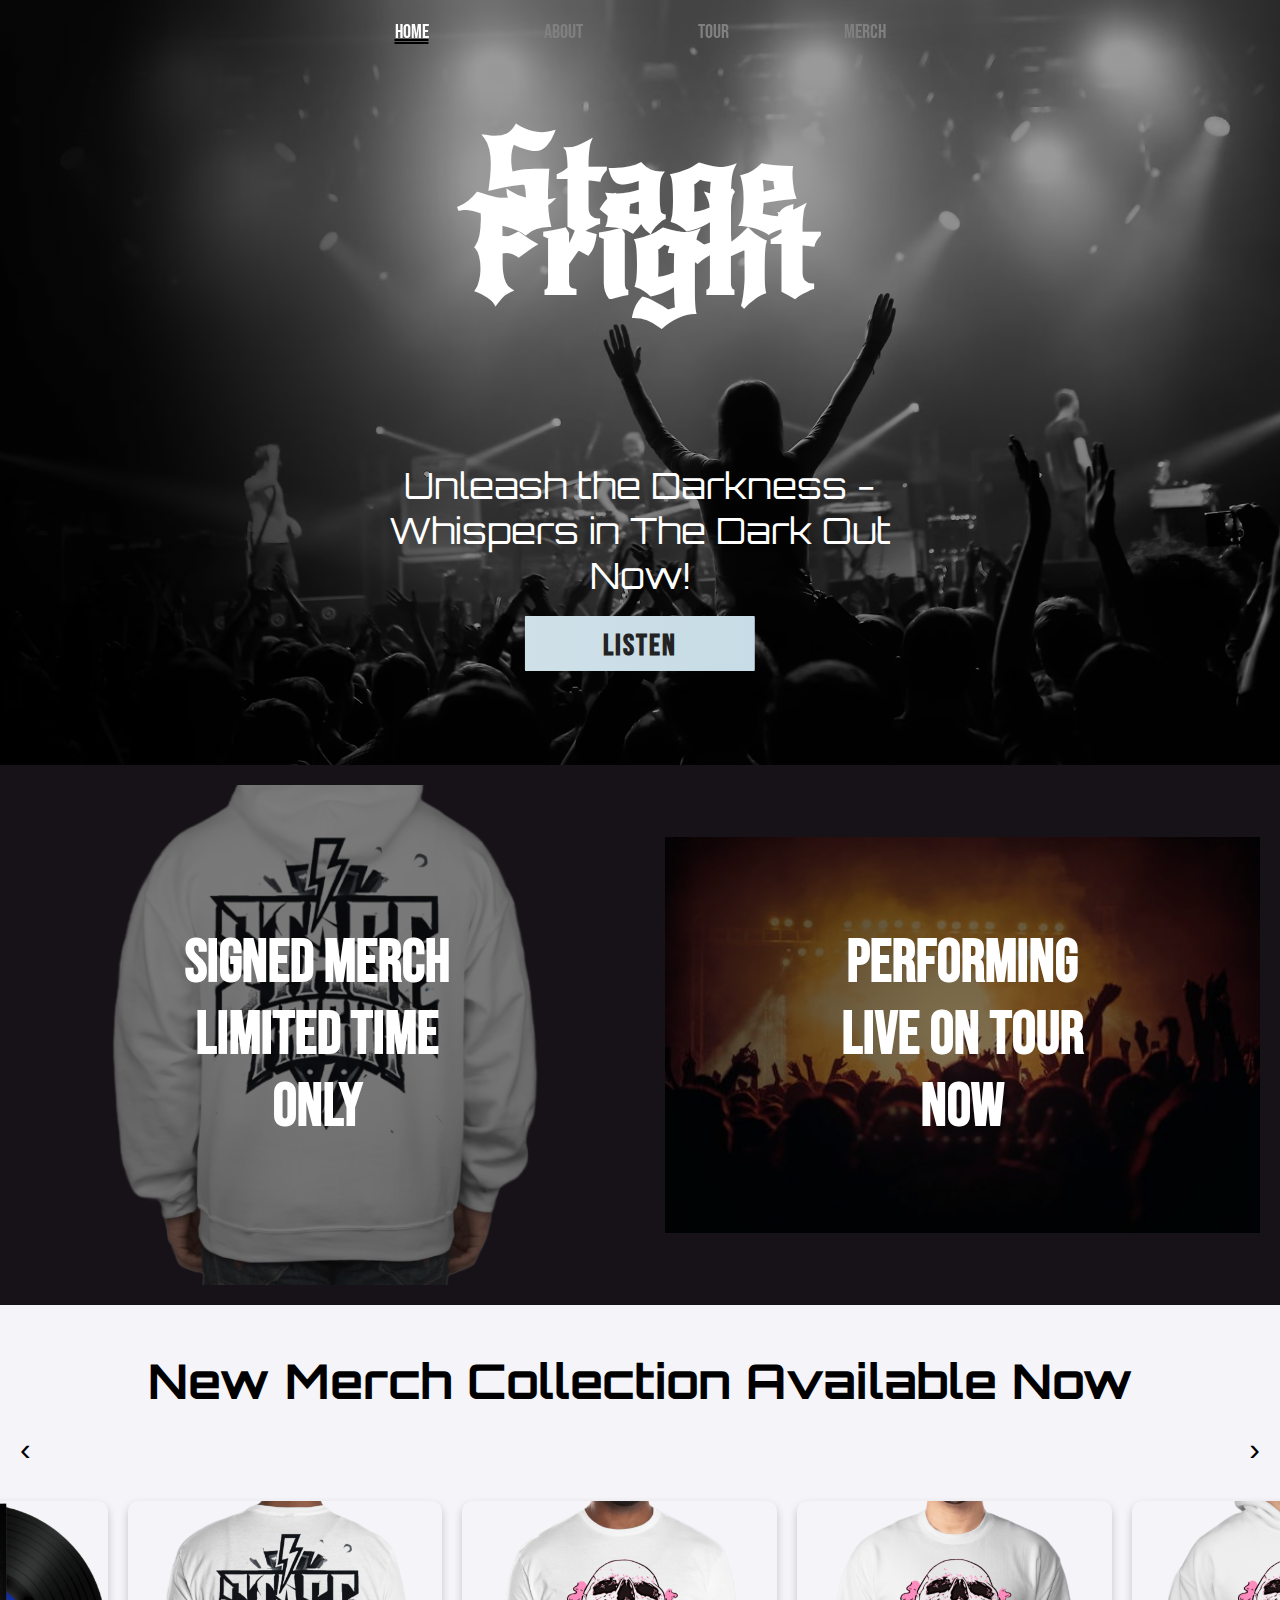
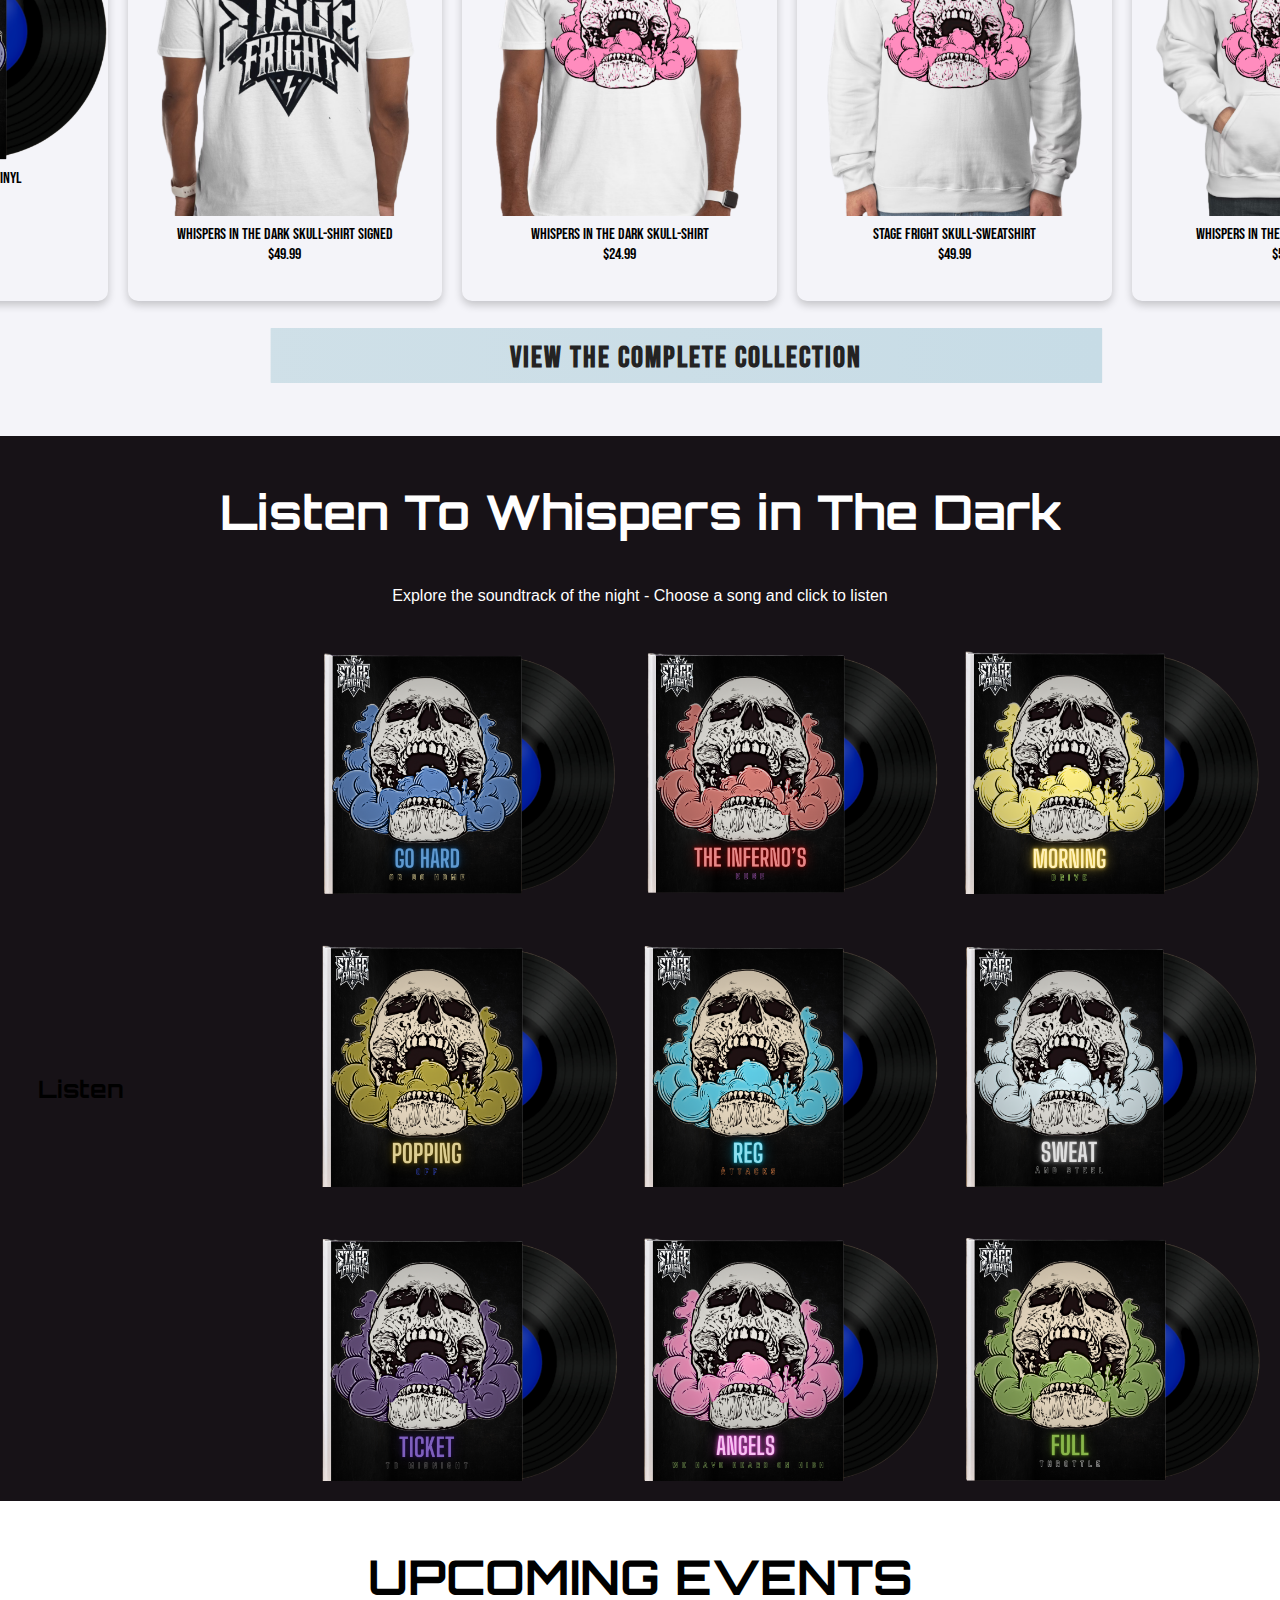
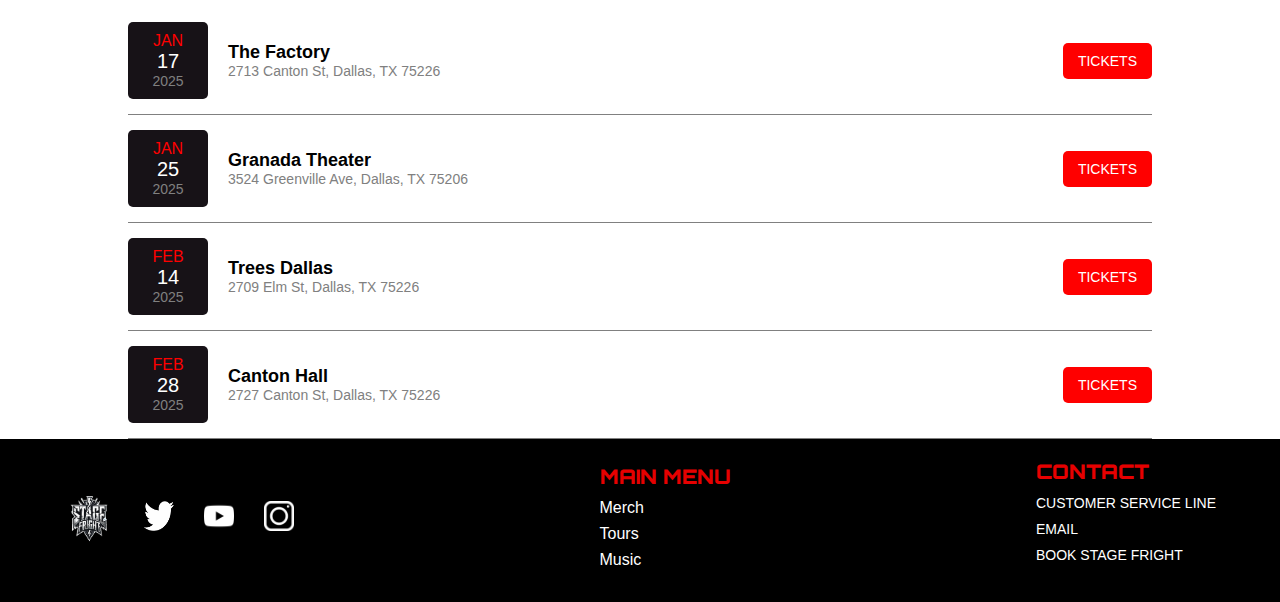
<file: index.html>
<!DOCTYPE html>
<html>

<head>
    <meta name="viewport" content="width=device-width, initial-scale=1">
    <link rel="stylesheet" href="nav.css">
    <link rel="stylesheet" href="https://fonts.googleapis.com/css?family=Bebas+Neue">
    <link rel="stylesheet" href="style.css">
    <link href="https://fonts.googleapis.com/css2?family=Oswald&display=swap" rel="stylesheet">
    <link href="https://fonts.googleapis.com/css2?family=New+Rocker&display=swap" rel="stylesheet">
    <link rel="preconnect" href="https://fonts.googleapis.com">
    <link rel="preconnect" href="https://fonts.gstatic.com" crossorigin>
    <link href="https://fonts.googleapis.com/css2?family=Orbitron:wght@400..900&family=Roboto&display=swap" rel="stylesheet">
    <link rel="stylesheet" href="footer.css">
</head>

<body>
    
    <div class="topnav" id="myTopnav">
        <a href="javascript:void(0);" class="icon" onclick="expand()">
        <a href="index.html" class="active" id="navItem">Home</a>
        <a href="about.html" id="navItem">About</a>
        <a href="tour.html" id="navItem">Tour</a>
        <a href="merch.html" id="navItem">Merch</a>
        </a>
    </div>

    <!--<div class="navbuffer"></div>-->
    <div class="hero">
        <div class="text">
            <h1>Stage Fright</h1>
            <p><br>Unleash the Darkness - Whispers in The Dark Out Now!<br></p>
            <button onclick="window.location.href='#music-wrapper';" class = "heroButton">LISTEN</button>
        </div>
    </div>
    <div class="twoElement">
        
        <div class="box" onclick="window.location.href='merch.html';"><div class="text"><h1><p>Signed Merch</p>Limited Time Only</h1></div><img src="images/hoodie back transparent.png"></div>
        <div class="box" onclick="window.location.href='tour.html';"><div class="text"><h1>Performing Live on Tour Now</h1></div><img src="images/right-image.jpeg"></div>
    </div>
    <div class="merchWrapper">
        <h1>New Merch Collection Available Now</h1>
        <div class="merchHighlight">
            
            <div class="carousel-container">
                <div class="carousel">
                    <div class="carousel-item"><a href = "https://buy.stripe.com/test_dR69Et2ofcpd360cMN"><img src="images/shirt transparent.png" alt="Image 1"><div class="carousel-text"><p>Whispers In The Dark Skull-Shirt<br>$24.99</p></div></a></div>
                    <div class="carousel-item"><a href = "https://buy.stripe.com/test_fZe03T9QH2ODdKEfYY"><img src="images/sweatshirt transparent.png" alt="Image 2"><div class="carousel-text"><p>Stage Fright Skull-Sweatshirt<br>$49.99</p></div></a></div>
                    <div class="carousel-item"><a href = "https://buy.stripe.com/test_fZe03T9QH2ODdKEfYY"><img src="images/hoodie transparent.png" alt="Image 3"><div class="carousel-text"><p>Whispers In The Dark Skull-Hoodie<br>$54.99</p></div></a></div>
                    <div class="carousel-item"><a href = "https://buy.stripe.com/test_fZe03T9QH2ODdKEfYY"><img src="images/Album Cover Transparent.png" alt="Image 4"><div class="carousel-text"><p>Whispers In The Dark-Vinyl<br>$19.99</p></div></a></div>
                    <div class="carousel-item"><a href = "https://buy.stripe.com/test_fZe03T9QH2ODdKEfYY"><img src="images/shirt back transparent.png" alt="Image 5"><div class="carousel-text">Whispers In The Dark Skull-Shirt Signed<br>$49.99</div></a></div>
                </div>
                <button class="prev-btn">&#8249;</button>
                <button class="next-btn">&#8250;</button>
            </div>
        </div>
        <button onclick="window.location.href='merch.html';" class = "merchButton">View The Complete Collection</button>
    </div>
    <div class="music-wrapper" id="music-wrapper">
        <div class="music-wrapper-text">
            <h1>Listen To Whispers in The Dark</h1>
            <p>Explore the soundtrack of the night - Choose a song and click to listen</p>
        </div>
        <div class="follow-text">Listen</div>
        <div class="musicGrid">
            <div class="empty"></div>
            <div class="music1" data-song="https://www.dropbox.com/scl/fi/xw62wh2hvb5sftclxx6fr/Go-Hard.mp3?rlkey=r31j8ovgdxyk6jhxx31aizpzt&st=8u8gd8k3&dl=1" data-color = "rgb(108,152,201)" ></div>
            <div class="music2" data-song="https://www.dropbox.com/scl/fi/3v8s1t7kpa7hpvvxqba1q/Inferno.mp3?rlkey=8yjco1vodkj8n6ng1ojswisfa&st=k5fne0er&dl=1" data-color = "rgb(217,140,137)" ></div>
            <div class="music3" data-song="https://www.dropbox.com/scl/fi/n3wa1wuc18d0h2fs4v5uq/Morning-Drive.mp3?rlkey=hv2contkztcw26baqfmonk8bl&st=octseznh&dl=1" data-color = "rgb(244,230,172)" ></div>
            <div class="music4" data-song="https://www.dropbox.com/scl/fi/ge91z6jljl72ukmb5sove/Popping-off.mp3?rlkey=y6po2ccurxioc516y209x1eq9&st=c6f4q9uv&dl=1" data-color = "rgb(218,207,154)" ></div>
            <div class="music5" data-song="https://www.dropbox.com/scl/fi/3q28sacbp449i2u4rkit2/Reg-Attacks.mp3?rlkey=35cvdwievt3lo5mvu66oscmdi&st=2diuiwpn&dl=1" data-color = "rgb(160,222,238)" ></div>
            <div class="music6" data-song="https://www.dropbox.com/scl/fi/vkrk6cclvgozbdj4iwy07/Sweat-and-Steel.mp3?rlkey=w4uut3svfiloy8n81tj6leh28&st=2xxw1c5b&dl=1" data-color = "rgb(224,224,224)" ></div>
            <div class="music7" data-song="https://www.dropbox.com/scl/fi/wsypdqcbymu1oax6ornme/Ticket-To-Midnight.mp3?rlkey=qiqdfjl04l9vm7z09tokljl63&st=41glrzzw&dl=1" data-color = "rgb(121,96,183)" ></div>
            <div class="music8" data-song="https://www.dropbox.com/scl/fi/t89tvyeelvzilqq5dp4kb/Angels-We-Have-Heard-on-High.mp3?rlkey=z4c3h5aj767j35db6r90x5qp9&st=fkilzfxe&dl=1" data-color = "rgb(239,195,239)" ></div>
            <div class="music9" data-song="https://www.dropbox.com/scl/fi/9f9c03u34v4o3ak724c8b/Full-Throttle.mp3?rlkey=wslzmovd8a9bklef7ia6e6qj6&st=pg7nckyl&dl=1" data-color = "rgb(145,180,88)" ></div>
        </div>
    </div>
    <audio id="audioPlayer" preload="auto"></audio>
    <script src="music.js"></script>
    <div class="eventsWrapper">
        <h1>UPCOMING EVENTS</h1>
        <div class="event">
            <div class="event-date">
                <span class="month">JAN</span>
                <span class="day">17</span>
                <span class="year">2025</span>
            </div>
            <div class="event-info">
                <div class="title">The Factory</div>
                <div class="location">2713 Canton St, Dallas, TX 75226</div>
            </div>
            <div class="event-actions">
                <button class="tickets-button" onclick="window.location.href='https://buy.stripe.com/test_14k03TaUL9d1gWQbIY';">TICKETS</button>
            </div>
        </div>

        <div class="event">
            <div class="event-date">
                <span class="month">JAN</span>
                <span class="day">25</span>
                <span class="year">2025</span>
            </div>
            <div class="event-info">
                <div class="title">Granada Theater</div>
                <div class="location">3524 Greenville Ave, Dallas, TX 75206</div>
            </div>
            <div class="event-actions">
                <button class="tickets-button" onclick="location.href='https://buy.stripe.com/test_14k9Et2ofdthgWQ6oD';">TICKETS</button>
            </div>
        </div>

        <div class="event">
            <div class="event-date">
                <span class="month">FEB</span>
                <span class="day">14</span>
                <span class="year">2025</span>
            </div>
            <div class="event-info">
                <div class="title">Trees Dallas</div>
                <div class="location">2709 Elm St, Dallas, TX 75226</div>
            </div>
            <div class="event-actions">
                <button class="tickets-button" onclick="location.href='https://buy.stripe.com/test_fZe17Xd2T4WL7mgdR4';">TICKETS</button>
            </div>
        </div>

        <div class="event">
            <div class="event-date">
                <span class="month">FEB</span>
                <span class="day">28</span>
                <span class="year">2025</span>
            </div>
            <div class="event-info">
                <div class="title">Canton Hall</div>
                <div class="location">2727 Canton St, Dallas, TX 75226</div>
            </div>
            <div class="event-actions">
                <button class="tickets-button" onclick="location.href='https://buy.stripe.com/test_bIYeYN4wnah58qkbIV';">TICKETS</button>
            </div>
        </div>
        </div>

    <footer>
        <div class="footer-container">
            <!-- Social Media Icons -->
            <div class="social-wrapper">
                <div class="social-media">
                    <img class="logo" src="images/BPA LOGO TRANSPARENT.png" href="index.html">
                    <a href="#"><img class= "image" src="images/twitter logo.png" alt="Twitter"></a>
                    <a href="#"><img class= "image" src="images/yt logo.webp" alt="YouTube"></a>
                    <a href="#"><img class= "image" src="images/instagram icon.png" alt="Instagram"></a>
                </div>
            </div>
            <!-- Main Menu Links -->
            <div class="footer-links">
                <h4 class="section-title">MAIN MENU</h4>
                <ul>
                    <li></li>
                    <li><a href="merch.html">Merch</a></li>
                    <li><a href="tour.html">Tours</a></li>
                    <li><a href="index.html#music-wrapper">Music</a></li>
                </ul>
            </div>

            <!-- Information Links -->
            <div class="contact">
                <h4 class="section-title">Contact</h4>
                <ul>
                    <li><a href="tel:469-875-8571">Customer Service Line</a></li>
                    <li><a href="mailto:stage.fright.band01@gmail.com">Email</a></li>
                    <li><a href="booking.html">Book Stage Fright</a></li>
                    
                </ul>
            </div>
        </div>
    </footer>
    <script src="main.js"></script>
    <script src="carousel.js"></script>
</body>

</html>
</file>
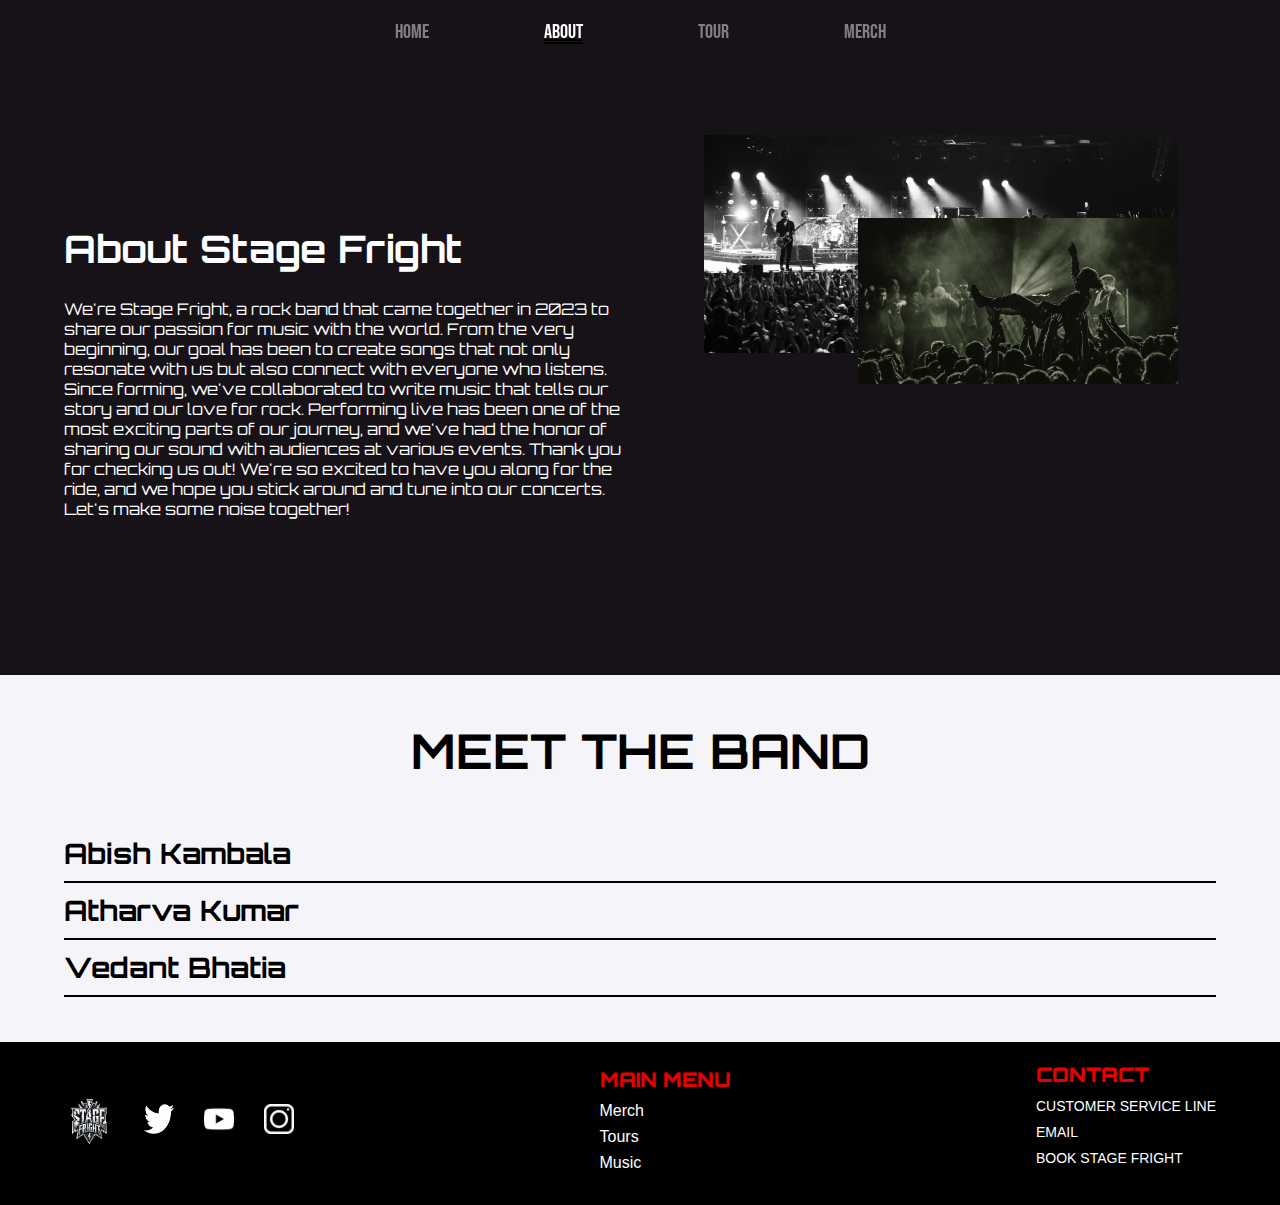
<file: about.html>
<!DOCTYPE html>
<html lang="en">
<head>
  <meta charset="UTF-8">
  <meta name="viewport" content="width=device-width, initial-scale=1.0">
  <link rel="stylesheet" href="about.css">
  <link rel="stylesheet" href="nav.css">
  <link rel="stylesheet" href="footer.css">
  <link href="https://fonts.googleapis.com/css2?family=Oswald&display=swap" rel="stylesheet">
  <link href="https://fonts.googleapis.com/css2?family=New+Rocker&display=swap" rel="stylesheet">
  <link rel="stylesheet" href="https://fonts.googleapis.com/css?family=Bebas+Neue">
  <link rel="preconnect" href="https://fonts.googleapis.com">
  <link rel="preconnect" href="https://fonts.gstatic.com" crossorigin>
  <link href="https://fonts.googleapis.com/css2?family=Orbitron:wght@400..900&family=Roboto&display=swap" rel="stylesheet">

  <title>About Us</title>
</head>
<body>
  <div class="topnav" id="myTopnav">
    <a href="javascript:void(0);" class="icon" onclick="expand()">
    <a href="index.html" id="navItem">Home</a>
    <a href="about.html" class="active" id="navItem">About</a>
    <a href="tour.html" id="navItem">Tour</a>
    <a href="merch.html" id="navItem">Merch</a>
    </a>
</div>
  <div class="landing">
    <div class="landingleft">
      <h1>About Stage Fright</h1>
      <p>We're Stage Fright, a rock band that came together in 2023 to share our passion for music with the world. From the very beginning, our goal has been to create songs that not only resonate with us but also connect with everyone who listens.

        Since forming, we've collaborated to write music that tells our story and our love for rock. Performing live has been one of the most exciting parts of our journey, and we've had the honor of sharing our sound with audiences at various events.
        Thank you for checking us out! We're so excited to have you along for the ride, and we hope you stick around and tune into our concerts. Let's make some noise together!</p>
    </div>
    <div class="landingright">
      <div class="img1"></div>
      <div class="img2"></div>
    </div>
  </div>
    <div class="AboutUsHolder">
      <div class="AboutMembers"><h1>MEET THE BAND</h1></div>
        <div class = "AboutImage"></div>
        <div class="expandable-text" data-image="url(images/abish.png)">
            <p class="summary">Abish Kambala</p>
            <p class="details hidden">
              Abish is the voice of Stage Fright. With a dynamic vocal range and a knack for writing lyrics that hit deep, he brings every song to life. As the band's rhythm guitarist, Abish lays down solid grooves that hold everything together.
              Off-stage, he's always coming up with creative ideas to keep the music fresh.
             </p>
        </div>
        <div class="expandable-text" data-image="url(images/Atharva.png)">
          <p class="summary" >Atharva Kumar</p>
          <p class="details hidden">
            Atharva delivers electrifying solos and riffs that define the band's sound. His technical skills and passion for experimenting with new styles push Stage Fright to the next level.
             When he's not destroying his guitar, he's the band's biggest cheerleader, hyping everyone up before shows and cracking jokes to keep the vibe alive.
          </p>
        </div>
        <div class="expandable-text" data-image="url(images/vedant.png)">
          <p class="summary" >Vedant Bhatia</p>
          <p class="details hidden">
            Vedant is the powerhouse driving Stage Fright's rhythm. Whether it's a thunderous anthem or a slow-burning ballad, his beats set the pace and bring the energy. 
            Known for his relentless energy, he's the one who makes sure every performance is tight. Outside of drumming, Vedant keeps the band grounded and focused, balancing the chaos with his calm, determined attitude.
          </p>
        </div>
      </div>
      
      <footer>
        <div class="footer-container">
            <!-- Social Media Icons -->
            <div class="social-wrapper">
                <div class="social-media">
                    <img class="logo" src="images/BPA LOGO TRANSPARENT.png" href="index.html">
                    <a href="#"><img class= "image" src="images/twitter logo.png" alt="Twitter"></a>
                    <a href="#"><img class= "image" src="images/yt logo.webp" alt="YouTube"></a>
                    <a href="#"><img class= "image" src="images/instagram icon.png" alt="Instagram"></a>
                </div>
            </div>
            <!-- Main Menu Links -->
            <div class="footer-links">
                <h4 class="section-title">MAIN MENU</h4>
                <ul>
                    <li></li>
                    <li><a href="merch.html">Merch</a></li>
                    <li><a href="tour.html">Tours</a></li>
                    <li><a href="index.html#music-wrapper">Music</a></li>
                </ul>
            </div>

            <!-- Information Links -->
            <div class="contact">
                <h4 class="section-title">Contact</h4>
                <ul>
                    <li><a href="tel:469-875-8571">Customer Service Line</a></li>
                    <li><a href="mailto:stage.fright.band01@gmail.com">Email</a></li>
                    <li><a href="booking.html">Book Stage Fright</a></li>
                    
                </ul>
            </div>
        </div>
    </footer>
    
    
  <script src="about.js"></script>
  <script src="main.js"></script>
</body>
</html>
</file>
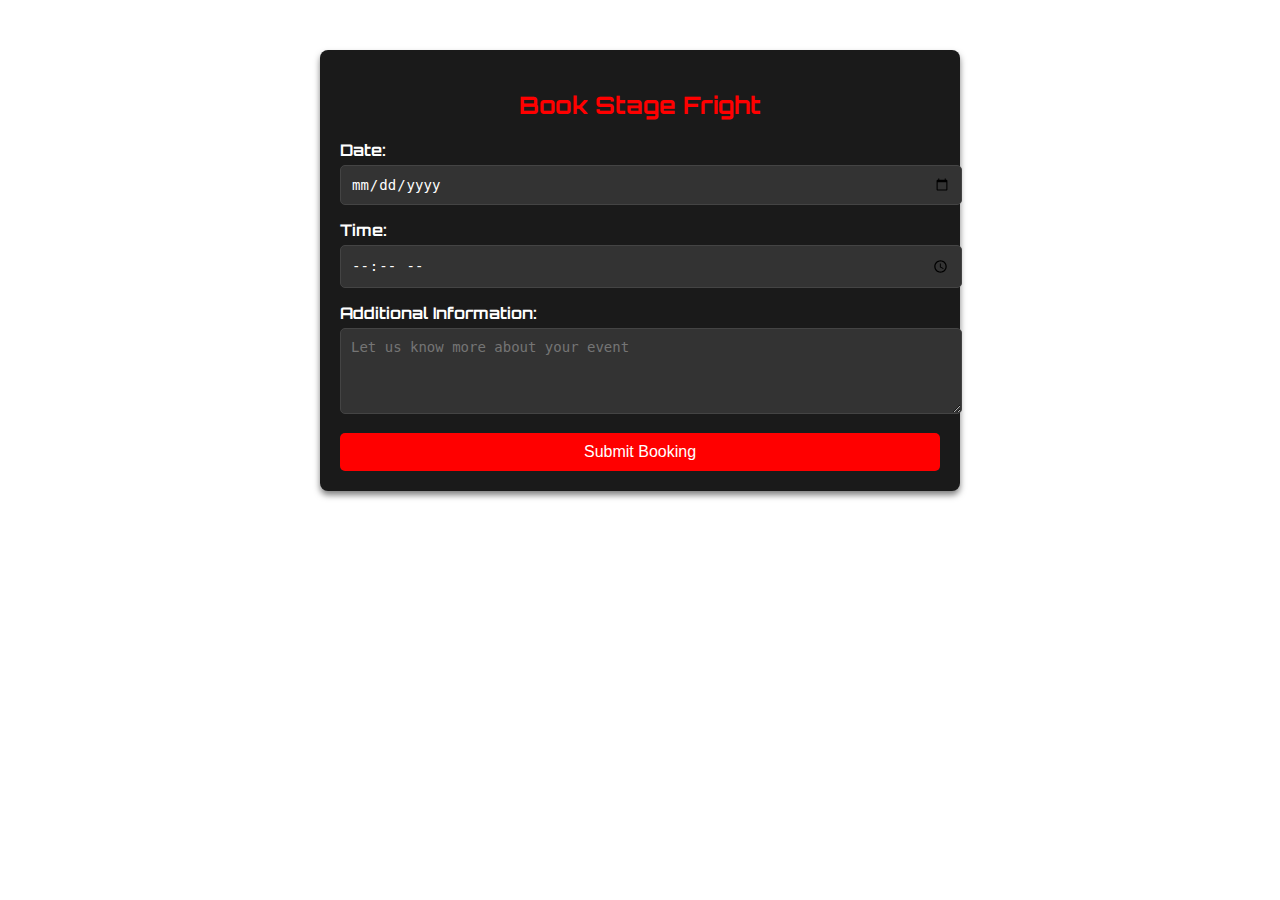
<file: booking.html>
<!DOCTYPE html>
<html lang="en">
<head>
    <meta charset="UTF-8">
    <meta name="viewport" content="width=device-width, initial-scale=1.0">
    <title>Stage Fright Booking</title>
    <link rel="stylesheet" href="booking.css">
    <link rel="stylesheet" href="https://fonts.googleapis.com/css?family=Bebas+Neue">
    <link href="https://fonts.googleapis.com/css2?family=Oswald&display=swap" rel="stylesheet">
    <link href="https://fonts.googleapis.com/css2?family=New+Rocker&display=swap" rel="stylesheet">
    <link rel="preconnect" href="https://fonts.googleapis.com">
    <link rel="preconnect" href="https://fonts.gstatic.com" crossorigin>
    <link href="https://fonts.googleapis.com/css2?family=Orbitron:wght@400..900&family=Roboto&display=swap" rel="stylesheet">
</head>
<body>
    <div class="booking-container">
        <h2>Book Stage Fright</h2>
        <form id="booking-form">
            <div class="form-group">
                <label for="date">Date:</label>
                <input type="date" id="date" required>
            </div>
            <div class="form-group">
                <label for="time">Time:</label>
                <input type="time" id="time" required>
            </div>
            <div class="form-group">
                <label for="additional-info">Additional Information:</label>
                <textarea id="additional-info" rows="4" placeholder="Let us know more about your event"></textarea>
            </div>
            <button type="submit" class="submit-btn">Submit Booking</button>
        </form>
        <div id="success-message" class="success-message" style="display: none;">
            Thank you! Your booking has been submitted.
        </div>
    </div>

    <script>
        document.getElementById('booking-form').addEventListener('submit', function(event) {
            event.preventDefault();

            // Collect form data
            const date = document.getElementById('date').value;
            const time = document.getElementById('time').value;
            const additionalInfo = document.getElementById('additional-info').value;

            if (date && time) {
                // Display success message
                document.getElementById('success-message').style.display = 'block';

                // Clear form fields
                document.getElementById('booking-form').reset();

                //console.log('Booking Details:', { date, time, additionalInfo });
            } else {
                alert('Please fill out all required fields.');
            }
        });
    </script>
</body>
</html>
</file>
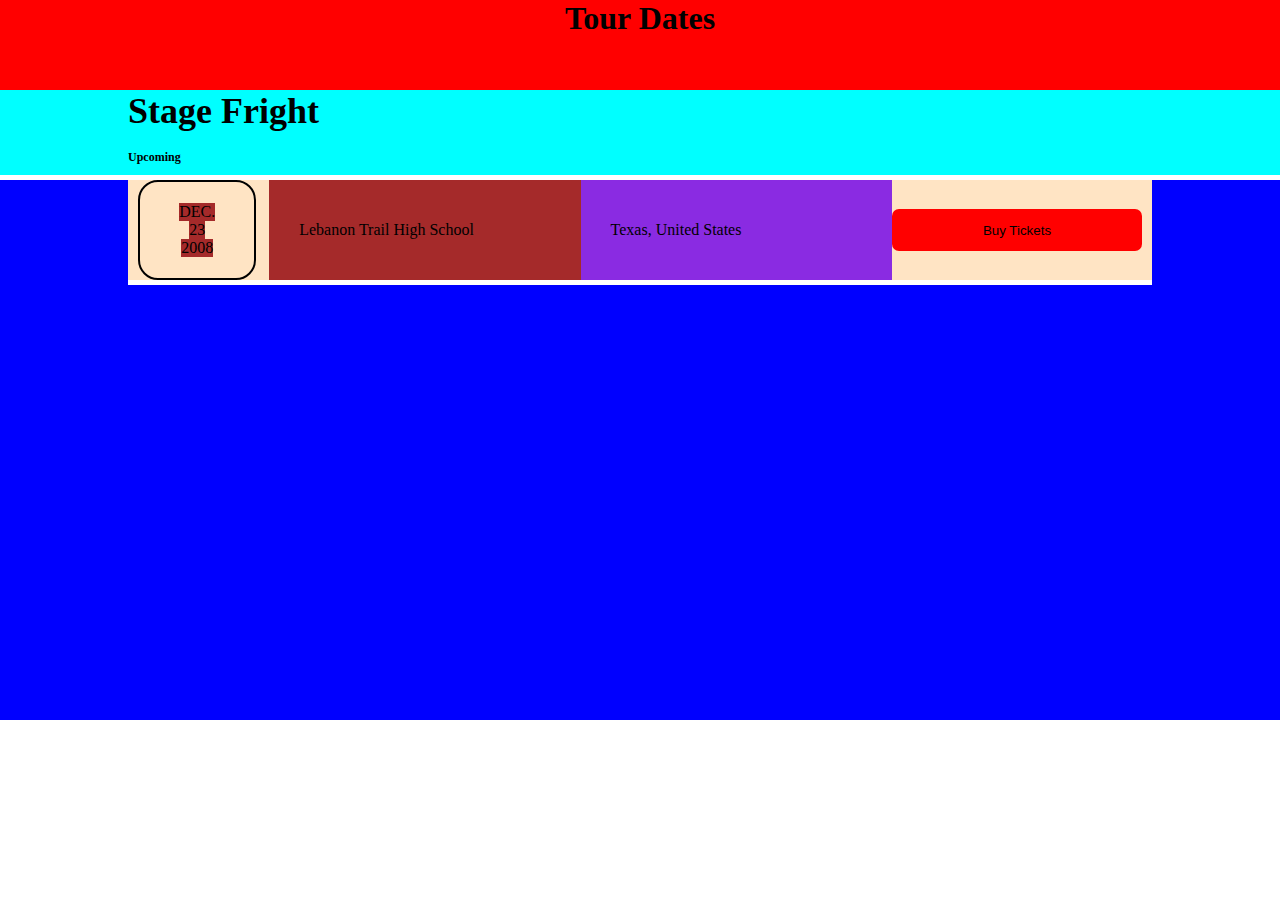
<file: events.html>
<!DOCTYPE html>
<html>

<head>
    <meta name="viewport" content="width=device-width, initial-scale=1">
    <!-- <link rel="stylesheet" href="about.css"> 
     <link rel="stylesheet" href="https://fonts.googleapis.com/css?family=Bebas+Neue">-->
    <link rel="stylesheet" href="events.css">
    <link href="https://fonts.googleapis.com/css2?family=Oswald&display=swap" rel="stylesheet">

</head>

<body>

    <div class="wrapper">
        <div class="head">
            <h1>Tour Dates</h1>
        </div>
        <div class="sub-head">
            <h1>Stage Fright</h1>
            <br>
            <p>Upcoming</p>
        </div>
        
        <div class="events">
            <div class="card">
                <div class="date">
                    <p class="month">DEC.</p><p class="day">23</p><p class="year">2008</p>
                </div>
                <div class = "location"><p>Lebanon Trail High School</p></div>
                <div class="country"><p>Texas, United States</p></div>
                <div class="buy">
                    <button>Buy Tickets</button>
                </div>
            </div>
            
        </div>
    </div>



</body>

</html>
</file>
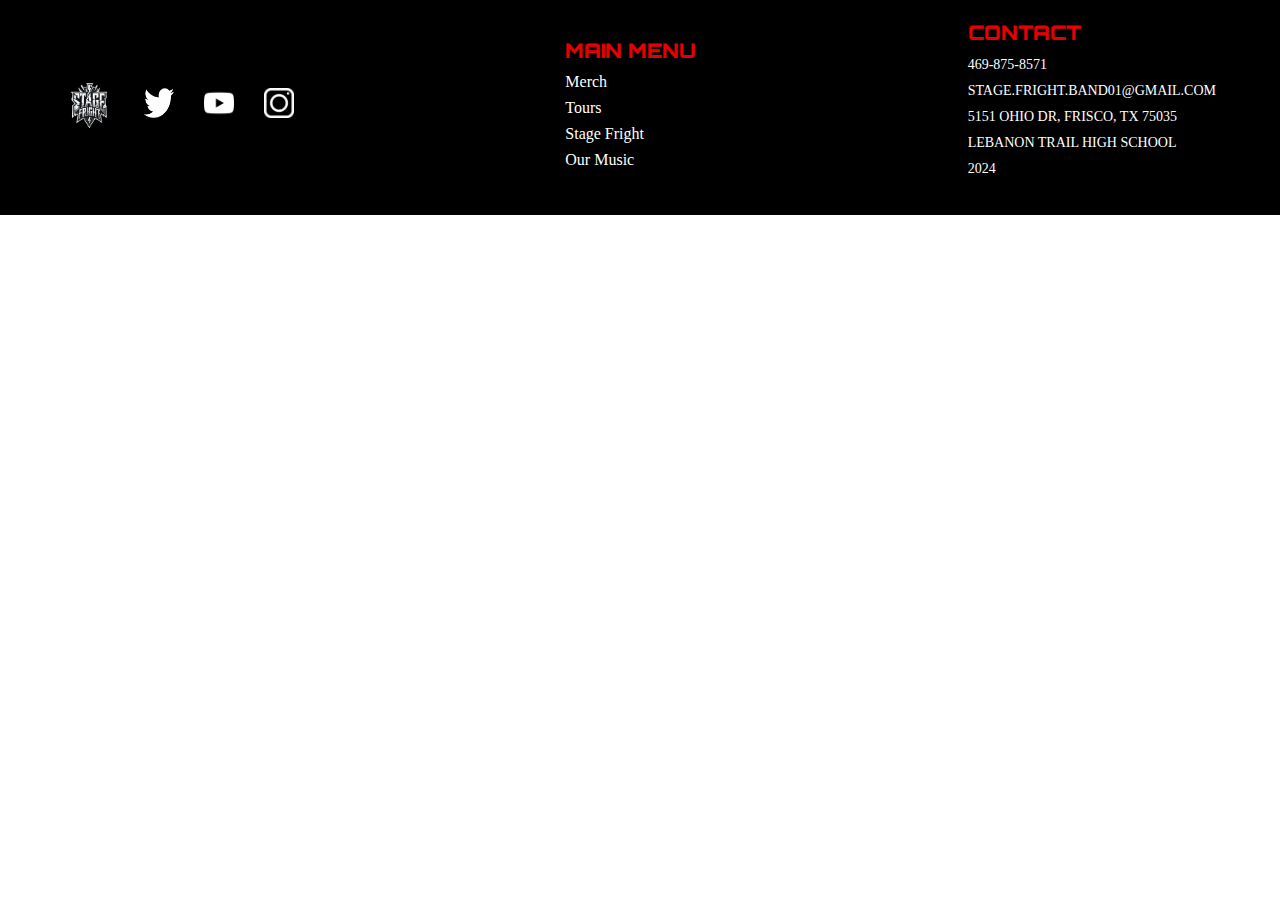
<file: footer.html>
<!DOCTYPE html>
<html lang="en">
<head>
    <meta charset="UTF-8">
    <meta name="viewport" content="width=device-width, initial-scale=1.0">
    <title>Stage Fright Footer</title>
    <link rel="stylesheet" href="footer.css">
    <link href="https://fonts.googleapis.com/css2?family=Oswald&display=swap" rel="stylesheet">
    <link href="https://fonts.googleapis.com/css2?family=New+Rocker&display=swap" rel="stylesheet">
    <link rel="preconnect" href="https://fonts.googleapis.com">
    <link rel="preconnect" href="https://fonts.gstatic.com" crossorigin>
    <link href="https://fonts.googleapis.com/css2?family=Orbitron:wght@400..900&family=Roboto&display=swap" rel="stylesheet">
    <!-- Add any necessary icon CDN like Font Awesome for icons -->
</head>
    <footer>
        <div class="footer-container">
            <!-- Social Media Icons -->
            <div class="social-wrapper">
                <div class="social-media">
                    <img class="logo" src="images/BPA LOGO TRANSPARENT.png">
                    <a href="#"><img class= "image" src="images/twitter logo.png" alt="Twitter"></a>
                    <a href="#"><img class= "image" src="images/yt logo.webp" alt="YouTube"></a>
                    <a href="#"><img class= "image" src="images/instagram icon.png" alt="Instagram"></a>
                </div>
            </div>
            <!-- Main Menu Links -->
            <div class="footer-links">
                <h4 class="section-title">MAIN MENU</h4>
                <ul>
                    <li></li>
                    <li><a href="#">Merch</a></li>
                    <li><a href="#">Tours</a></li>
                    <li><a href="#">Stage Fright</a></li>
                    <li><a href="#">Our Music</a></li>
                </ul>
            </div>

            <!-- Information Links -->
            <div class="contact">
                <h4 class="section-title">Contact</h4>
                <ul>
                    <li><a href="#">469-875-8571</a></li>
                    <li><a href="#">stage.fright.band01@gmail.com</a></li>
                    <li><a href="#">5151 Ohio Dr, Frisco, TX 75035</a></li>
                    <li><a href="#">Lebanon Trail High School</a></li>
                    <li><a href="#">2024</a></li>
                    
                </ul>
            </div>
        </div>
    </footer>
</html>
</file>
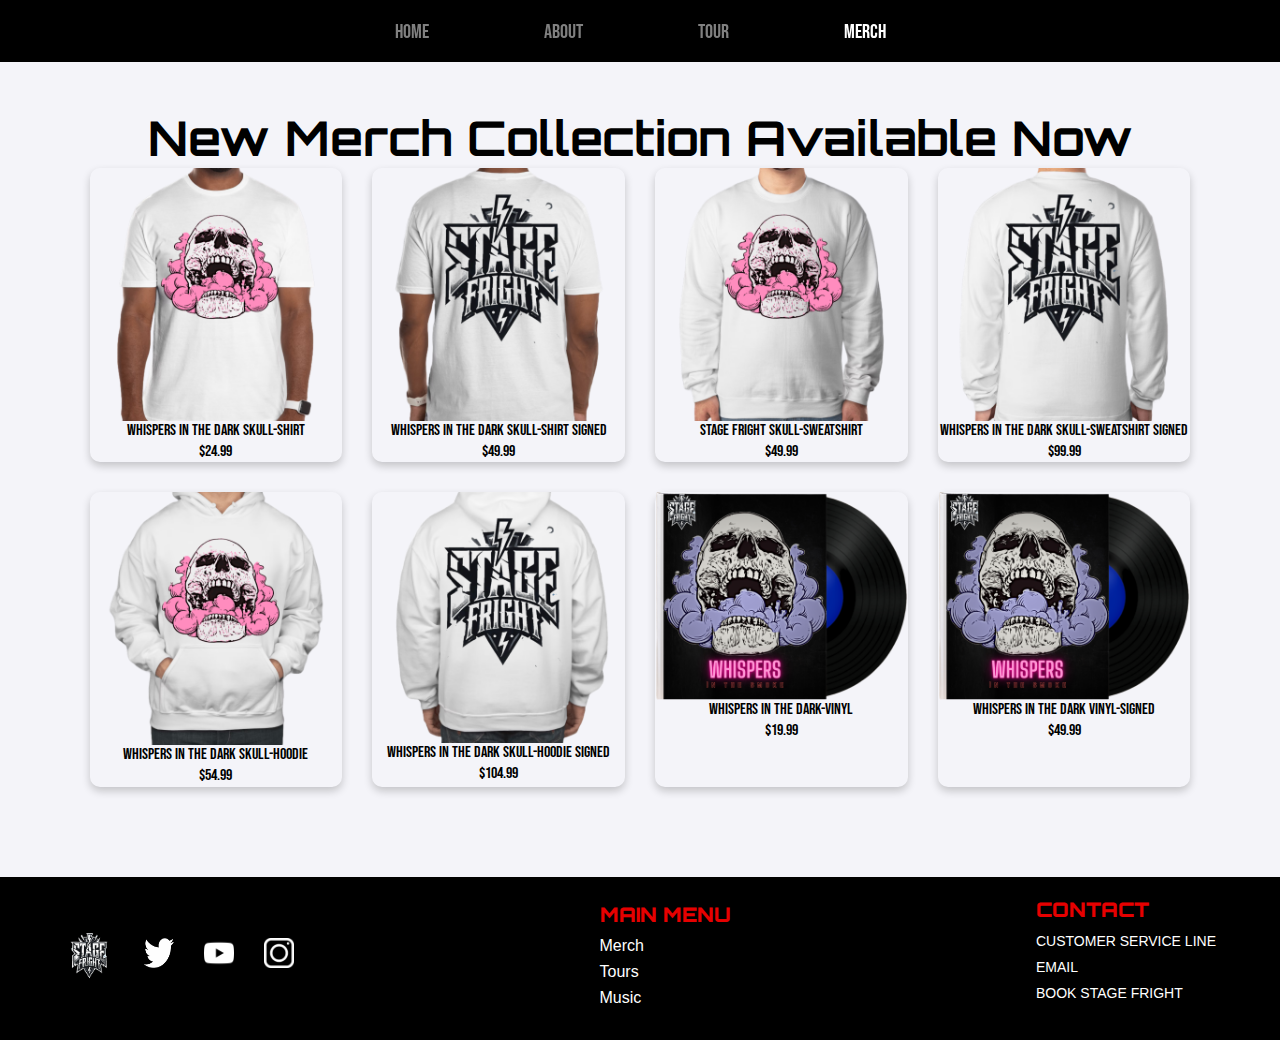
<file: merch.html>
<!DOCTYPE html>
<html>

<head>
    <meta name="viewport" content="width=device-width, initial-scale=1">
    <link rel="stylesheet" href="nav.css">
    <link rel="stylesheet" href="merch.css">
    <link rel="stylesheet" href="footer.css">
    <link rel="stylesheet" href="https://fonts.googleapis.com/css?family=Bebas+Neue">
    <link href="https://fonts.googleapis.com/css2?family=Oswald&display=swap" rel="stylesheet">
    <link href="https://fonts.googleapis.com/css2?family=New+Rocker&display=swap" rel="stylesheet">
    <link rel="preconnect" href="https://fonts.googleapis.com">
    <link rel="preconnect" href="https://fonts.gstatic.com" crossorigin>
    <link href="https://fonts.googleapis.com/css2?family=Orbitron:wght@400..900&family=Roboto&display=swap" rel="stylesheet">
</head>
<body>
    <div class="topnav" id="myTopnav">
      <a href="javascript:void(0);" class="icon" onclick="expand()">
      <a href="index.html" id="navItem">Home</a>
      <a href="about.html" id="navItem">About</a>
      <a href="tour.html" id="navItem">Tour</a>
      <a href="merch.html" class="active" id="navItem">Merch</a>
      </a>
    </div>
    <div class="navbuffer"></div>
    <div class="merchWrapper">
        <h1>New Merch Collection Available Now</h1>
                <div class="merchGrid">
                    <div class="merchGrid-item"><a href = "https://buy.stripe.com/test_28o5od7Iz3SH8qk4go"><img src="images/shirt transparent.png" alt="Image 1"><div class="carousel-text"><p>Whispers In The Dark Skull-Shirt<br>$24.99</p></div></a></div>
                    <div class="merchGrid-item"><a href = "https://buy.stripe.com/test_28o4k98MD3SH6icbIR"><img src="images/shirt back transparent.png" alt="Image 5"><div class="carousel-text">Whispers In The Dark Skull-Shirt Signed<br>$49.99</div></a></div>
                    <div class="merchGrid-item"><a href = "https://buy.stripe.com/test_bIY2c19QH9d15e8aEK"><img src="images/sweatshirt transparent.png" alt="Image 2"><div class="carousel-text"><p>Stage Fright Skull-Sweatshirt<br>$49.99</p></div></a></div>
                    <div class="merchGrid-item"><a href = "https://buy.stripe.com/test_14k8Ap7Izcpd9uofZ2"><img src="images/sweatshirt back transparent.png" alt="Image 5"><div class="carousel-text">Whispers In The Dark Skull-Sweatshirt Signed<br>$99.99</div></a></div>
                    <div class="merchGrid-item"><a href = "https://buy.stripe.com/test_bIY2c19QH9d15e8aEK"><img src="images/hoodie transparent.png" alt="Image 3"><div class="carousel-text"><p>Whispers In The Dark Skull-Hoodie<br>$54.99</p></div></a></div>
                    <div class="merchGrid-item"><a href = "https://buy.stripe.com/test_8wMdUJ5ArfBp5e85kn"><img src="images/hoodie back transparent.png" alt="Image 5"><div class="carousel-text">Whispers In The Dark Skull-Hoodie Signed<br>$104.99</div></a></div>
                    <div class="merchGrid-item"><a href = "https://buy.stripe.com/test_3cs5od6Ev0Gv4a4005"><img src="images/Album Cover Transparent.png" alt="Image 4"><div class="carousel-text"><p>Whispers In The Dark-Vinyl<br>$19.99</p></div></a></div>
                    <div class="merchGrid-item"><a href = "https://buy.stripe.com/test_dR62c15Ar1Kz360146"><img src="images/Album Cover Transparent.png" alt="Image 4"><div class="carousel-text"><p>Whispers In The Dark Vinyl-Signed<br> $49.99</p></div></a></div>
                </div>
    </div>
    <footer>
        <div class="footer-container">
            <!-- Social Media Icons -->
            <div class="social-wrapper">
                <div class="social-media">
                    <img class="logo" src="images/BPA LOGO TRANSPARENT.png" href="index.html">
                    <a href="#"><img class= "image" src="images/twitter logo.png" alt="Twitter"></a>
                    <a href="#"><img class= "image" src="images/yt logo.webp" alt="YouTube"></a>
                    <a href="#"><img class= "image" src="images/instagram icon.png" alt="Instagram"></a>
                </div>
            </div>
            <!-- Main Menu Links -->
            <div class="footer-links">
                <h4 class="section-title">MAIN MENU</h4>
                <ul>
                    <li></li>
                    <li><a href="merch.html">Merch</a></li>
                    <li><a href="tour.html">Tours</a></li>
                    <li><a href="index.html#music-wrapper">Music</a></li>
                </ul>
            </div>

            <!-- Information Links -->
            <div class="contact">
                <h4 class="section-title">Contact</h4>
                <ul>
                    <li><a href="tel:469-875-8571">Customer Service Line</a></li>
                    <li><a href="mailto:stage.fright.band01@gmail.com">Email</a></li>
                    <li><a href="booking.html">Book Stage Fright</a></li>
                    
                </ul>
            </div>
        </div>
    </footer>
    
    <script src="main.js"></script>
</body>
  
</html>
</file>
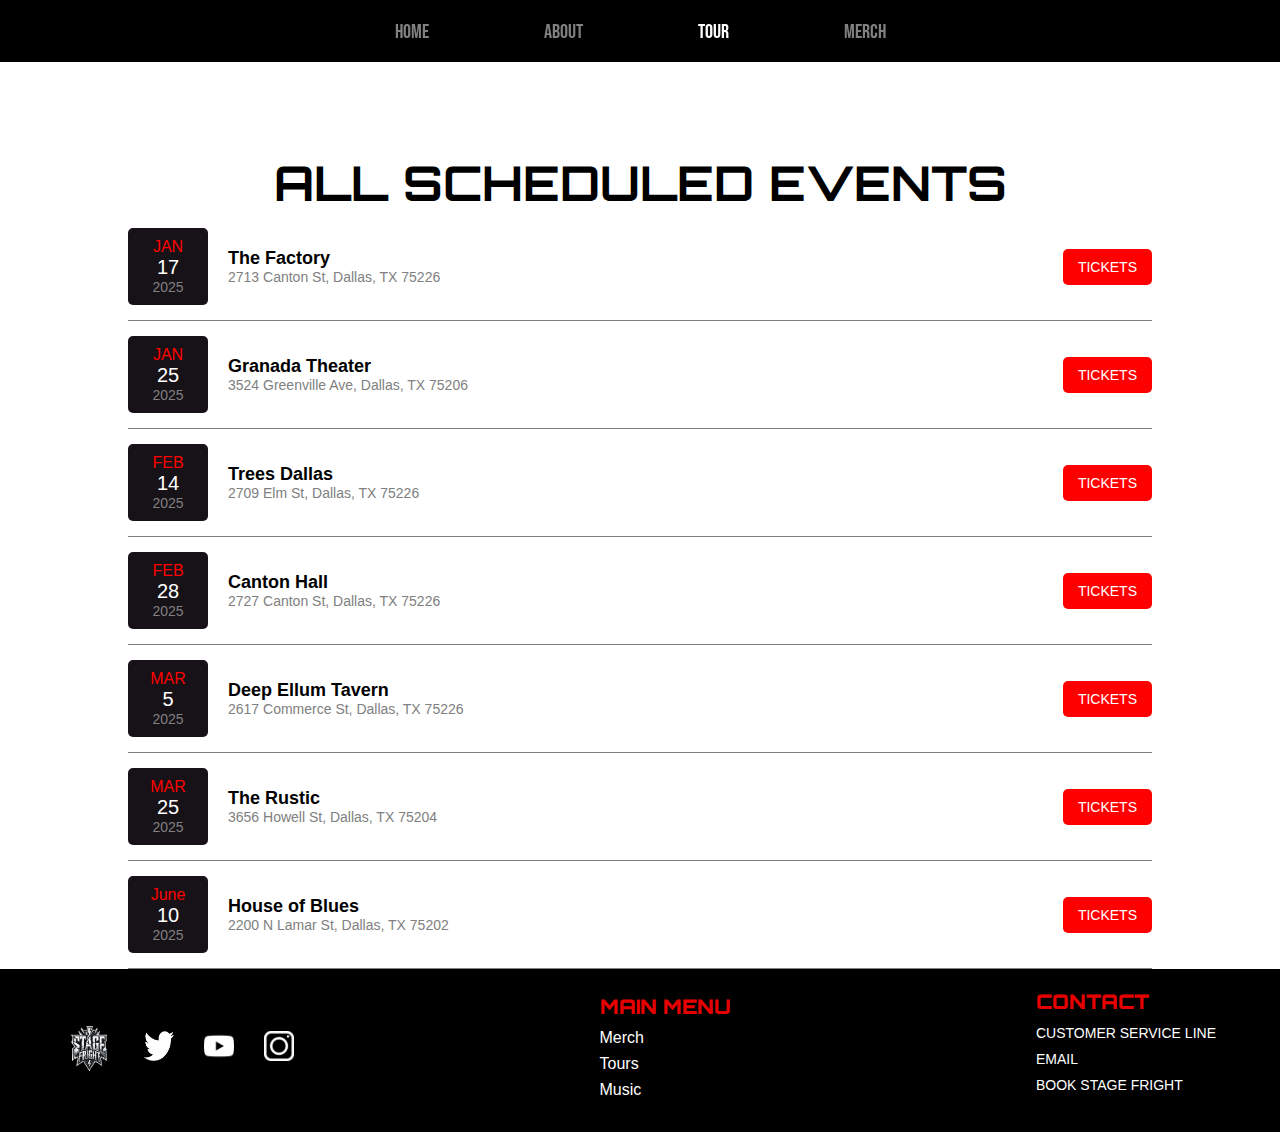
<file: tour.html>
<!DOCTYPE html>
<html>

<head>
    <meta name="viewport" content="width=device-width, initial-scale=1">
    <link rel="stylesheet" href="nav.css">
    <link rel="stylesheet" href="tour.css">
    <link rel="stylesheet" href="https://fonts.googleapis.com/css?family=Bebas+Neue">
    <link href="https://fonts.googleapis.com/css2?family=Oswald&display=swap" rel="stylesheet">
    <link href="https://fonts.googleapis.com/css2?family=New+Rocker&display=swap" rel="stylesheet">
    <link rel="preconnect" href="https://fonts.googleapis.com">
    <link rel="preconnect" href="https://fonts.gstatic.com" crossorigin>
    <link href="https://fonts.googleapis.com/css2?family=Orbitron:wght@400..900&family=Roboto&display=swap" rel="stylesheet">
    <link rel="stylesheet" href="footer.css">
</head>
<body>
    <div class="topnav" id="myTopnav">
        <a href="javascript:void(0);" class="icon" onclick="expand()">
        <a href="index.html" id="navItem">Home</a>
        <a href="about.html" id="navItem">About</a>
        <a href="tour.html" class="active" id="navItem">Tour</a>
        <a href="merch.html" id="navItem">Merch</a>
        </a>
    </div>

    <div class="navbuffer"></div>
    
    <div class="eventsWrapper">
        <h1>ALL SCHEDULED EVENTS</h1>
        <div class="event">
            <div class="event-date">
                <span class="month">JAN</span>
                <span class="day">17</span>
                <span class="year">2025</span>
            </div>
            <div class="event-info">
                <div class="title">The Factory</div>
                <div class="location">2713 Canton St, Dallas, TX 75226</div>
            </div>
            <div class="event-actions">
                <button class="tickets-button" onclick="window.location.href='https://buy.stripe.com/test_14k03TaUL9d1gWQbIY';">TICKETS</button>
            </div>
        </div>

        <div class="event">
            <div class="event-date">
                <span class="month">JAN</span>
                <span class="day">25</span>
                <span class="year">2025</span>
            </div>
            <div class="event-info">
                <div class="title">Granada Theater</div>
                <div class="location">3524 Greenville Ave, Dallas, TX 75206</div>
            </div>
            <div class="event-actions">
                <button class="tickets-button" onclick="location.href='https://buy.stripe.com/test_14k9Et2ofdthgWQ6oD';">TICKETS</button>
            </div>
        </div>

        <div class="event">
            <div class="event-date">
                <span class="month">FEB</span>
                <span class="day">14</span>
                <span class="year">2025</span>
            </div>
            <div class="event-info">
                <div class="title">Trees Dallas</div>
                <div class="location">2709 Elm St, Dallas, TX 75226</div>
            </div>
            <div class="event-actions">
                <button class="tickets-button" onclick="location.href='https://buy.stripe.com/test_fZe17Xd2T4WL7mgdR4';">TICKETS</button>
            </div>
        </div>

        <div class="event">
            <div class="event-date">
                <span class="month">FEB</span>
                <span class="day">28</span>
                <span class="year">2025</span>
            </div>
            <div class="event-info">
                <div class="title">Canton Hall</div>
                <div class="location">2727 Canton St, Dallas, TX 75226</div>
            </div>
            <div class="event-actions">
                <button class="tickets-button" onclick="location.href='https://buy.stripe.com/test_bIYeYN4wnah58qkbIV';">TICKETS</button>
            </div>
        </div>

        <div class="event">
            <div class="event-date">
                <span class="month">MAR</span>
                <span class="day">5</span>
                <span class="year">2025</span>
            </div>
            <div class="event-info">
                <div class="title">Deep Ellum Tavern</div>
                <div class="location">2617 Commerce St, Dallas, TX 75226</div>
            </div>
            <div class="event-actions">
                <button class="tickets-button" onclick="location.href='https://buy.stripe.com/test_28og2RbYPexlgWQbIU';">TICKETS</button>
            </div>
        </div>

        <div class="event">
            <div class="event-date">
                <span class="month">MAR</span>
                <span class="day">25</span>
                <span class="year">2025</span>
            </div>
            <div class="event-info">
                <div class="title">The Rustic</div>
                <div class="location">3656 Howell St, Dallas, TX 75204</div>
            </div>
            <div class="event-actions">
                <button class="tickets-button" onclick="location.href='https://buy.stripe.com/test_6oEeYNfb1ah5gWQdR1';">TICKETS</button>
            </div>
        </div>
        
        <div class="event">
            <div class="event-date">
                <span class="month">June</span>
                <span class="day">10</span>
                <span class="year">2025</span>
            </div>
            <div class="event-info">
                <div class="title">House of Blues</div>
                <div class="location">2200 N Lamar St, Dallas, TX 75202</div>
            </div>
            <div class="event-actions">
                <button class="tickets-button" onclick="location.href='https://buy.stripe.com/test_00gcQFfb1gFtbCw4gq';">TICKETS</button>
            </div>
        </div>
    </div>
    <footer>
        <div class="footer-container">
            <!-- Social Media Icons -->
            <div class="social-wrapper">
                <div class="social-media">
                    <img class="logo" src="images/BPA LOGO TRANSPARENT.png" href="index.html">
                    <a href="#"><img class= "image" src="images/twitter logo.png" alt="Twitter"></a>
                    <a href="#"><img class= "image" src="images/yt logo.webp" alt="YouTube"></a>
                    <a href="#"><img class= "image" src="images/instagram icon.png" alt="Instagram"></a>
                </div>
            </div>
            <!-- Main Menu Links -->
            <div class="footer-links">
                <h4 class="section-title">MAIN MENU</h4>
                <ul>
                    <li></li>
                    <li><a href="merch.html">Merch</a></li>
                    <li><a href="tour.html">Tours</a></li>
                    <li><a href="index.html#music-wrapper">Music</a></li>
                </ul>
            </div>

            <!-- Information Links -->
            <div class="contact">
                <h4 class="section-title">Contact</h4>
                <ul>
                    <li><a href="tel:469-875-8571">Customer Service Line</a></li>
                    <li><a href="mailto:stage.fright.band01@gmail.com">Email</a></li>
                    <li><a href="booking.html">Book Stage Fright</a></li>
                    
                </ul>
            </div>
        </div>
    </footer>
    
    <script src="main.js"></script>
</body>
  
</html>
</file>
<file: nav.css>
body {
    margin: 0px;
    font-family: Arial, Helvetica, sans-serif;
}

.navbuffer{
    min-height: 62px;
    background-color: black;
}
.topnav {
    overflow: hidden;
    background-color: rgba(0,0,0,0);
    font-family: 'Bebas Neue';
    min-height: 62px;
    position: fixed;
    width: 100vw;
    z-index: 99;
    text-align: center;
    transition: background-color 0.5s;
    color: grey;
}

.topnav a {
    display: inline-block;
    text-align: center;
    font-family: 'Bebas Neue';
    padding: 20px 56px;
    text-decoration: none;
    font-size: 20px;
    height: 100%;
    margin: auto;
    z-index: 99;
    transition: text-decoration 1.5s;
    color: grey;
}

.topnav a:hover {
    text-decoration: underline double;
    text-decoration-color: black;
    
}

.topnav a.active {
    text-decoration: underline double;
    text-decoration-color: black;
    color:white;
}

.topnav .icon {
    display: none;
    background-image: url(images/menu.jpg);
    height: 32px;
    width: 40px;
    margin-right: 20px;
    padding: 0px;
    background-size: contain;
    background-repeat: no-repeat;
    margin-top: 3px;
}

.topnav a.icon:hover{
    background-color: rgba(0,0,0,0);
}



@media screen and (max-width: 624px) {
    .topnav a:not(:first-child) {
        display: none;
    }

    .topnav a.icon {
        float: right;
        display: block;
    }
}

@media screen and (max-width: 624px) {
    .topnav.responsive {
        position: fixed;
        background-color: white;
    }

    .topnav.responsive .icon {
        position: absolute;
        right: 0;
        top: 0;
    }

    .topnav.responsive a.active{
        color: black;
    }
    .topnav.responsive a {
        float: none;
        display: block;
        text-align: center;
        background-color: white;
        color: grey;
    }

}
</file>
<file: style.css>
*{
    margin: 0px;
}


.hero{
    background-image: linear-gradient(rgba(0, 0, 0, 0.4),rgba(0, 0, 0, 0.4)) , url(images/front-image.jpg);
    background-size: cover;
    background-position: center bottom;
    height: 85vh;
    text-align: center;
    
}


.hero > .text{
    font-family: "Orbitron", sans-serif;
    font-optical-sizing: auto;
    font-size: 36px;
    position: absolute;
    top: 17vh;
    left: 50%;
    transform: translate(-50%);
    width: 40vw;
    color: white;
    margin: auto;
}

.hero > .text > h1{
    margin-bottom: 15vh;
    font-family: 'New Rocker';
    font-size: 130px;
    color: rgb(255, 255, 255);
    line-height: 65px;
    letter-spacing: 1.5px;
    width: 100%;
    text-align: center;
}

.heroButton{
    background-image: linear-gradient(to right, rgb(199, 220, 230,0.8), rgb(199, 220, 230,1));
    display: inline-block;
    padding-top: 5px;
    line-height: 30px;
    margin-top: 2vh;
    color: rgb(36, 35, 35);
    border-radius: 1px;
    height: 55px;
    width: 45%;
    position: absolute;
    border: none;
    cursor: pointer;
    font-family: 'Bebas Neue';
    font-size: 30px;
    letter-spacing: 2px;
    font-weight: 900;
    z-index: 2;
    transform: translate(-50%);
}

.twoElement{
    height: 60vh;
    display: grid;
    grid-template-columns: 1fr 1fr;
    grid-gap: 50px;
    padding: 20px;
    color: white;
    font-family: 'Bebas Neue';
    font-size: 30px;
    background-color: #171217;
}

.box{
    overflow: hidden;
    position: relative;
}
.box > img{
    width: 100%;
    height: 100%;
    transition: transform 1.5s, filter 1.5s;
    filter: brightness(50%);
    object-fit: contain;
}
.box > img:hover{
    filter: brightness(90%);
    transform: scale(1.3);
}
.box > .text{
    text-align: center;
    z-index: 2;
    position: absolute;
    top: 50%;
    left: 50%;
    transform: translate(-50%,-50%);
    pointer-events: none;

}

.footer{
    padding-top: 20px;
    padding-left: 20px;
    padding-right: 20px;
    position: relative;
    width: 100%;
}

.footer > .logo{
    position: absolute;
    top: 50%;
    width: 50px;
    height: 50px;
}

.footer > .text{
    position: absolute;
    width: calc(50% - 60px);
    left: 50%;
}

.footer > .text > h1{
    width: 100%;
    text-align: right;
}
.footer > .text > table{
    width: 100%;
}

th{
    text-align: left;
    padding-bottom: 20px;
    align-content: start;
}
td{
    text-align: right;
    vertical-align: top;
}

.merchWrapper {
    background-color: #f4f4f9;
    padding-bottom: 15vh;
    overflow-x: hidden;
}

.merchHighlight {
    margin-top: 10vh;
    font-family: 'Bebas Neue';
    line-height: 1.3;
    display: flex;
    justify-content: center;
    height: calc((100vw - 80px) / 3);
    text-decoration: none;
}
.merchButton{
    background-image: linear-gradient(to right, rgb(199, 220, 230,0.8), rgb(199, 220, 230,1));
    display: inline-block;
    padding-top: 5px;
    line-height: 30px;
    margin-top: 3vh;
    color: rgb(36, 35, 35);
    border-radius: 1px;
    min-height: 55px;
    width: 65%;
    position: absolute;
    border: none;
    cursor: pointer;
    font-family: 'Bebas Neue';
    font-size: 30px;
    letter-spacing: 2px;
    font-weight: 900;
    z-index: 2;
    transform: translate(32.5%);
}

.merchWrapper > h1 {
    padding-top: 5vh;
    font-family: "Orbitron", sans-serif;
    font-optical-sizing: auto;
    font-size: 48px;
    color: black;
    text-align: center;
}

.carousel-container {
    width: 100%;
    height: 100%;
    padding: 0 10%; /* Padding to show partial images */
}

.carousel {
    display: flex;
    transition: transform 0.5s ease-in-out;
    gap: 20px; /* Spacing between images */
    height: 100%;
}

.carousel-item {
    width: calc((100% - 80px) / 3); /* Dynamic width for 3 full images */
    flex-shrink: 0;
    border-radius: 10px; /* Optional: Slight rounding for aesthetics */
    box-shadow: 0 4px 8px rgba(0, 0, 0, 0.2);
    height: calc((100vw - 80px) / 3);
}

.carousel-item > a {
    text-decoration: none;
    color: black;
    text-align: center;
    display: flex;
    flex-direction: column;
}
.carousel-item > a > img{
    height: 80%;
    width: 100%;
    object-fit: cover;
}
.carousel-item > a > .carousel-text{
    padding-top: 1vh
}
.carousel-container > button {
    position: absolute;
    transform: translateY(calc(-1.2* ((100vw - 80px) / 3)));
    color: black;
    border: none;
    font-size: 2rem;
    cursor: pointer;
    padding: 10px;
    border-radius: 50%;
    z-index: 10;
    background-color: rgba(0,0,0,0);
}


.prev-btn {
    left: 10px;
}

.next-btn {
    right: 10px;
}

button:hover {
    background-color: rgba(0, 0, 0, 0.8);
}


.music-wrapper{
    background-color: #171217;
}

.follow-text {
    position: relative;
    top: 50%;
    left: 50%;
    height: 0px;
    transform: translate(calc(-50% + 3vw), calc(-50% + 2vh)); /* Ensure the text remains centered horizontally */
    font-size: 24px;
    font-family: "Orbitron", sans-serif;
    font-weight: bold;
    pointer-events: none; /* Prevent interaction */
    transition: transform 0.15s ease-out, color 0.2s ease-in-out; /* Add slight smoothness to visual transformations */
}

.musicGrid{
    display: grid;
    height: 70vw;
    grid-template-areas: 
                        "a b c d"
                        "a e f g"
                        "a h i j";
    gap: 25px;
    padding-right: 20px;
    padding-top: 20px;
    padding-bottom: 20px;
}

.music-wrapper > .music-wrapper-text > h1 {
    padding-top: 5vh;
    width: 100%;
    font-family: "Orbitron", sans-serif;
    font-optical-sizing: auto;
    font-size: 48px;
    color: White;
    text-align: center;
}

.music-wrapper > .music-wrapper-text > p{
    padding-top: 5vh;
    color: white;
    text-align: center;
}

.empty{
    grid-area: a;
}
.music1{
    height: 100%;
    width: 100%;
    background-image: url(images/go-hard-album.png);
    background-size: cover;
    grid-area: b;
    cursor: pointer;
}
.music2{
    height: 100%;
    width: 100%;
    background-image: url(images/inferno-album.png);
    background-size: cover;
    grid-area: c;
    cursor: pointer;
}
.music3{
    height: 100%;
    width: 100%;
    background-image: url(images/morning-album.png);
    background-size: cover;
    grid-area: d;
    cursor: pointer;
}
.music4{
    height: 100%;
    width: 100%;
    background-image: url(images/popping-album.png);
    background-size: cover;
    grid-area: e;
    cursor: pointer;
}
.music5{ 
    height: 100%;
    width: 100%;
    background-image: url(images/reg-album.png);
    background-size: cover;
    grid-area: f;
    cursor: pointer;
}
.music6{
    height: 100%;
    width: 100%;
    background-image: url(images/sweat-album.png);
    background-size: cover;
    grid-area: g;
    cursor: pointer;
}
.music7{
    height: 100%;
    width: 100%;
    background-image: url(images/ticket-album.png);
    background-size: cover;
    grid-area: h;
    cursor: pointer;
}
.music8{
    height: 100%;
    width: 100%;
    background-image: url(images/angels-album.png);
    background-size: cover;
    grid-area: i;
    cursor: pointer;
}
.music9{
    height: 100%;
    width: 100%;
    background-image: url(images/full-album.png);
    background-size: cover;
    grid-area: j;
    cursor: pointer;
}

.eventsWrapper > h1 {
    padding-top: 5vh;
    font-family: "Orbitron", sans-serif;
    font-optical-sizing: auto;
    font-size: 48px;
    color: black;
    text-align: center;
}

.eventsWrapper {
    width: 80%;
    margin: 0 auto;
}

.eventsWrapper > .header {
    text-align: left;
    font-size: 24px;
    font-weight: bold;
    margin-bottom: 20px;
}

.eventsWrapper > .tabs {
    display: flex;
    gap: 20px;
    margin-bottom: 20px;
    font-size: 16px;
}

.eventsWrapper > .tabs span {
    cursor: pointer;
    padding: 5px 10px;
    border-bottom: 2px solid transparent;
}

.eventsWrapper > .tabs span.active {
    border-bottom: 2px solid red;
}

.eventsWrapper > .event {
    display: flex;
    justify-content: space-between;
    align-items: center;
    border-bottom: 1px solid gray;
    padding: 15px 0;
}

.eventsWrapper > .event > .event-date {
    text-align: center;
    font-size: 20px;
    color: white;
    background-color: #171217;
    padding: 10px;
    border-radius: 5px;
    min-width: 80px;
}

.eventsWrapper > .event > .event-date span {
    display: block;
}

.eventsWrapper > .event > .event-date .month {
    font-size: 16px;
    color: red;
}

.eventsWrapper > .event > .event-date .year {
    font-size: 14px;
    color: gray;
}

.eventsWrapper > .event > .event-info {
    flex: 1;
    margin-left: 20px;
}

.eventsWrapper > .event > .event-info .title {
    font-size: 18px;
    font-weight: bold;
}

.eventsWrapper > .event > .event-info .location {
    color: gray;
    font-size: 14px;
}

.eventsWrapper > .event > .event-actions {
    display: flex;
    align-items: center;
    gap: 10px;
}

.tickets-button {
    background-color: red;
    color: white;
    border: none;
    padding: 10px 15px;
    font-size: 14px;
    border-radius: 5px;
    cursor: pointer;
}

.tickets-button:hover {
    background-color: darkred;
}


@media screen and (max-width: 624px) {
    .hero > .text{
        width: 70vw;
    }

    .bigElement > .text{
        width: 70vw;
        transform: translate(-20%);
    }

    .twoElement{
        grid-template-columns: 1fr;
        height: 120vh;
    }

    .musicGrid{
        grid-template-areas: 
                        "b c"
                        "d e"
                        "f g"
                        "h i";
        height: 180vh;
    }
    .follow-text{
        display: none;
    }
    .empty{
        display: none;
    }
    .music9{
        display: none;
    }
    .footer{
        display: block;
    }
    .footer > .logo{
        position: static;

    }
    .merchHighlight{
        font-size: 11px;
        margin-top: 5vh;
        height: calc((100vw - 80px) / 2.5);
    }
    .footer > .text{
        position: static;
        width: calc(100% - 40px);
    }
    .heroButton{
        display: none;
    }
    .carousel-item > a > img{
        height: 50%;
    
    }
    .carousel-item{
        display: flex;
        height: calc((100vw - 80px) / 2.5);
    }
    .carousel-container > button {
        transform: translateY(calc(-1.2* ((100vw - 80px) / 2.5)));
    }
    .hero > .text{
        width: 100vw;
    }
}
</file>
<file: about.css>
* {
  margin: 0px;
  padding: 0px;
}

.landing{
  display: flex;
  background-color: #171217;
  min-height: 75vh;
}

.landing > .landingleft{
  margin-left: 5vw;
  margin-right: 5vw;
  color: white;
  min-height: 75vh;
  width: 50vw;
}

.landing > .landingleft > h1{
    font-family: "Orbitron", sans-serif;
    font-optical-sizing: auto;
    font-size: 38px;
    color: white;
    padding-top: 25vh;
}

.landing > .landingleft > p{
  padding-top: 3vh;
  font-family: "Orbitron", sans-serif;
  font-weight: 100;
}

.landing > .landingright{
  height: 75vh;
 
  width: 50vw;
}

.landing > .landingright > .img1{
  position: absolute;
  background-image: url(images/perform-about.webp);
  background-size: cover;
  height: 17vw;
  width: 37vw;
  top: 50%;
  transform: translateY(-35vh);
}

.landing > .landingright > .img2{
  position: absolute;
  background-image: url(images/perform-about-2.jpeg);
  height: 13vw;
  width: 25vw;
  background-size: cover;
  top: 17vw;
  right: 8vw;
}

.AboutUsHolder {
  background-color: #f4f4f9;
  overflow: hidden;
  padding-top: 5vh;
  padding-bottom: 5vh;
}
.AboutUsHolder > .AboutMembers > h1{
  font-family: "Orbitron", sans-serif;
  font-optical-sizing: auto;
  text-align: center;
  font-size: 48px;
  color: black;
  padding-bottom: 5vh;
}
.expandable-text {
  justify-self: center;
  width: 90%;
  background-color: #f4f4f9;
  border-bottom: 2px solid black;
}

.summary {
  position: relative; /* Add this to control layering */
  font-family: "Orbitron", sans-serif;
  font-size: 28px;
  font-weight: bold;
  cursor: pointer;
  padding-bottom: 10px;
  padding-top: 10px;
  z-index: 2; /* Ensure the summary is on top */
}


.details {
  position: relative; /* Add this to control layering */
  max-height: 0;
  overflow: hidden;
  transition: max-height 0.5s ease-in-out, opacity 0.2s ease-in-out;
  opacity: 0;
  z-index: 1; /* Set lower than .summary */
  cursor: pointer;
  font-family: "Orbitron", sans-serif;
}

.details:not(.hidden) {
  max-height: 500px;
  opacity: 1;
  transition: max-height 0.5s ease-in-out, opacity 0.2s ease-in-out;
}

.AboutImage{
  position: fixed;
  transition: background-image 0.5s ease-out, transform 0.15s ease-in-out, height 0.2s ease-in-out, width 0.2s ease-in-out;
  pointer-events: none;
  height: 0px;
  width: 0px;
  top: 2;
  z-index: 999;
  background-size: cover;
  transform: translateY(-250px);
}

@media screen and (max-width: 624px) {
  .landing{
    display: block;
  }
  .landing > .landingleft{
    width: 90vw;
    margin-right: 5vw;
  }
  .landing > .landingright{
    width: 100vw;
    height: 35vw;
  }
  .landing > .landingright > .img1{
    position: static;
    width: 90vw;
    height: 30vw;
    margin-left: 5vw;
    margin-right: 5vw;
    transform: translate(0);
  }
  .landing > .landingright > .img2{
    display: none;
  }
}
</file>
<file: booking.css>
.body {
    
    margin: 0;
    padding: 0;
    background-color: #000;
    color: #fff;
}

.booking-container {
    font-family: "Orbitron", sans-serif;
    max-width: 600px;
    margin: 50px auto;
    background: #1a1a1a;
    border-radius: 8px;
    box-shadow: 0 4px 6px rgba(0, 0, 0, 0.5);
    padding: 20px;
}

.booking-container h2 {
    text-align: center;
    color: #ff0000;
}

.form-group {
    margin-bottom: 15px;
}

.form-group label {
    display: block;
    font-weight: bold;
    margin-bottom: 5px;
    color: #fff;
}

.form-group input, .form-group textarea {
    width: 100%;
    padding: 10px;
    border: 1px solid #444;
    border-radius: 5px;
    font-size: 14px;
    background-color: #333;
    color: #fff;
}

.form-group textarea {
    resize: vertical;
}

.form-group input:focus, .form-group textarea:focus {
    outline: none;
    border-color: #ff0000;
}

.submit-btn {
    width: 100%;
    padding: 10px;
    background-color: #ff0000;
    color: white;
    border: none;
    border-radius: 5px;
    font-size: 16px;
    cursor: pointer;
}

.submit-btn:hover {
    background-color: #cc0000;
}

.success-message {
    text-align: center;
    color: #ff0000;
    margin-top: 20px;
}
</file>
<file: events.css>
*{
    margin: 0px;
    box-sizing: border-box;
}

.wrapper{
    width: 100vw;
    height: 80vh;
    background-color: blue;
}

.head {
    padding-left: 10vw;
    padding-right: 10vw;
    width: 100%;
    height: 10vh;
    background-color: red;
    text-align: center;
}

.head h1{
    font-weight: bold;
}

.sub-head {
    padding-left: 10vw;
    padding-right: 10vw;
    width: 100%;
    height: fit-content;
    background-color: aqua;
    text-align: left;
    border-bottom: 5px solid white;
}

.sub-head h1{
    font-weight: bolder;
    font-size: 36px;
}

.sub-head p{
    font-weight: bold;
    font-size: 12px;
    padding-bottom: 10px;
}


.card {
    margin-left:10vw;
    margin-right: 10vw;
    padding-left: 10px;
    padding-right: 10px;
    width: 80vw;
    display: flex;
    flex-direction: row;
    justify-content: space-between;
    height: fit-content;
    border-bottom: 5px solid white;
    background-color: bisque;
}

.date{
    width: 400px;
    height: 100px;
    padding: 0px;
    display: flex;
    flex-direction: column;
    justify-content: center;
    align-items: center;
    align-self: center;
    border-radius: 20px;
    border: solid black 2px;
    margin-right: 1vw;

    --fa-style-family-brands: "Font Awesome 6 Brands";
    --fa-font-brands: normal 400 1em/1 "Font Awesome 6 Brands";
    --fa-font-regular: normal 400 1em/1 "Font Awesome 6 Free";
    --fa-style-family-classic: "Font Awesome 6 Free";
    --fa-font-solid: normal 900 1em/1 "Font Awesome 6 Free";
}
.month {
    background-color: brown;
}
.day {
    background-color: brown;
}
.year{
    background-color: brown;
}
.location {
    width: 100%;
    padding-left: 30px;
    text-align: left;
    align-content: center;
    background-color: brown;
}
.country {
    width: 100%;
    padding-left: 30px;
    text-align: left;
    align-content: center;
    background-color: blueviolet;
}
.buy {
    align-self: center;
    width: fit-content;
    height: fit-content;
}
.buy button {
    width: 250px;
    height: 42px;
    background-color: red;
    border-radius: 7px;
    border-style: none;
}
</file>
<file: merch.css>
.merchWrapper {
    background-color: #f4f4f9;
    padding-bottom: 10vh;
    overflow-x: hidden;
}


.merchWrapper > h1 {
    padding-top: 5vh;
    font-family: "Orbitron", sans-serif;
    font-optical-sizing: auto;
    font-size: 48px;
    color: black;
    text-align: center;
}


.merchGrid {
    display: grid;
    grid-template-columns: 1fr 1fr 1fr 1fr;
    gap: 30px; /* Spacing between images */
    padding-left: 7vw;
    padding-right: 7vw;
}

.merchGrid-item {
    width: 100%;
    border-radius: 10px; /* Optional: Slight rounding for aesthetics */
    box-shadow: 0 4px 8px rgba(0, 0, 0, 0.2);
    
    
}

.merchGrid-item > a {
    text-decoration: none;
    color: black;
    text-align: center;
    display: flex;
    flex-direction: column;
}
.merchGrid-item > a > img{
    height: 80%;
    width: 100%;
    object-fit: contain;
}
.merchGrid-item > a > .carousel-text{
    font-family: 'Bebas Neue';
    line-height: 1.3;
}
.merch-container > button {
    position: absolute;
    transform: translateY(calc(-1.2* ((100vw - 80px) / 3)));
    color: black;
    border: none;
    font-size: 2rem;
    cursor: pointer;
    padding: 10px;
    border-radius: 50%;
    z-index: 10;
    background-color: rgba(0,0,0,0);
}


.prev-btn {
    left: 10px;
}

.next-btn {
    right: 10px;
}


button:hover {
    background-color: rgba(0, 0, 0, 0.8);
}

@media screen and (max-width: 900px) {
    .merchGrid {
        grid-template-columns: 1fr 1fr 1fr;
    }

}

@media screen and (max-width: 624px) {
    .merchGrid {
        grid-template-columns: 1fr 1fr;
    }
    
    .footer{
        display: block;
    }
    .footer > .logo{
        position: static;

    }
    .footer > .text{
        position: static;
        width: calc(100% - 40px);
    }
}
</file>
<file: tour.css>
.eventsWrapper > h1 {
    padding-top: 10vh;
    font-family: "Orbitron", sans-serif;
    font-optical-sizing: auto;
    font-size: 48px;
    color: black;
    text-align: center;
}

.eventsWrapper {
    width: 80%;
    margin: 0 auto;
}

.eventsWrapper > .header {
    text-align: left;
    font-size: 24px;
    font-weight: bold;
    margin-bottom: 20px;
}

.eventsWrapper > .tabs {
    display: flex;
    gap: 20px;
    margin-bottom: 20px;
    font-size: 16px;
}

.eventsWrapper > .tabs span {
    cursor: pointer;
    padding: 5px 10px;
    border-bottom: 2px solid transparent;
}

.eventsWrapper > .tabs span.active {
    border-bottom: 2px solid red;
}

.eventsWrapper > .event {
    display: flex;
    justify-content: space-between;
    align-items: center;
    border-bottom: 1px solid gray;
    padding: 15px 0;
}

.eventsWrapper > .event > .event-date {
    text-align: center;
    font-size: 20px;
    color: white;
    background-color: #171217;
    padding: 10px;
    border-radius: 5px;
    min-width: 80px;
}

.eventsWrapper > .event > .event-date span {
    display: block;
}

.eventsWrapper > .event > .event-date .month {
    font-size: 16px;
    color: red;
}

.eventsWrapper > .event > .event-date .year {
    font-size: 14px;
    color: gray;
}

.eventsWrapper > .event > .event-info {
    flex: 1;
    margin-left: 20px;
}

.eventsWrapper > .event > .event-info .title {
    font-size: 18px;
    font-weight: bold;
}

.eventsWrapper > .event > .event-info .location {
    color: gray;
    font-size: 14px;
}

.eventsWrapper > .event > .event-actions {
    display: flex;
    align-items: center;
    gap: 10px;
}

.tickets-button {
    background-color: red;
    color: white;
    border: none;
    padding: 10px 15px;
    font-size: 14px;
    border-radius: 5px;
    cursor: pointer;
}

.tickets-button:hover {
    background-color: darkred;
}
</file>
<file: footer.css>
/* Reset some default styles */
* {
    margin: 0;
    padding: 0;
    box-sizing: border-box;
}

/* Footer Container Styling */
footer {
    background-color: #000; /* Black background */
    color: #fff; /* White text */
    padding: 20px 0;
    display: flex;
    justify-content: space-between;
}

.footer-container {
    display: flex;
    width: 100%;
    margin-left: 5%;
    margin-right: 5%;
    justify-content: space-between;
    align-items: center;
    flex-wrap: wrap;
}

/* Social Media Styling */
.social-media {
    display: flex;
    gap: 30px;
}

.social-media img {
    width: 30px; /* Adjust the size of the icons */
    height: 35px;
    transition: transform 0.2s ease;
    padding-top: 5px;
}

.social-media .logo {
    width: 50px;
    height: 50px;
    margin: 0px;
    gap: 10px;
    padding-top: 0px;
}

.social-media img:hover {
    transform: scale(1.1); /* Slight zoom on hover */
    opacity: 80%;
}

/* Footer Links Styling */
.footer-links {
    margin: 0 20px;
}

.section-title {
    color: #e60000; /* Red heading */
    font-family: "Orbitron", sans-serif;
    font-optical-sizing: auto;
    font-size: 20px;
    font-weight:900;
    margin-bottom: 10px;
    text-transform: uppercase;
}

.footer-links ul {
    list-style: none;
}

.footer-links ul li {
    margin-bottom: 8px;
}

.footer-links ul li a {
    color: #fff;
    text-decoration: none;
    font-size: 16px;
    font-weight: 300;
    transition: color 0.3s ease;
}

.footer-links ul li a:hover {
    color: #e60000; /* Red hover effect */
}

.contact {
    color: #e60000; 
    font-size: 16px;
    font-weight: 300;
    margin-bottom: 10px;
    text-transform: uppercase;
}

.contact ul {
    list-style: none;
}

.contact ul li {
    margin-bottom: 8px;
}

.contact ul li a {
    color: #fff;
    text-decoration: none;
    font-size: 14px;
    transition: color 0.3s ease;
}
.contact ul li a:hover {
    color: #e60000; /* Red hover effect */
}
/* Responsive Design */
@media (max-width: 768px) {
    .footer-container {
        flex-direction: column;
        text-align: center;
    }

    .footer-links {
        margin: 10px 0;
    }
}
</file>
